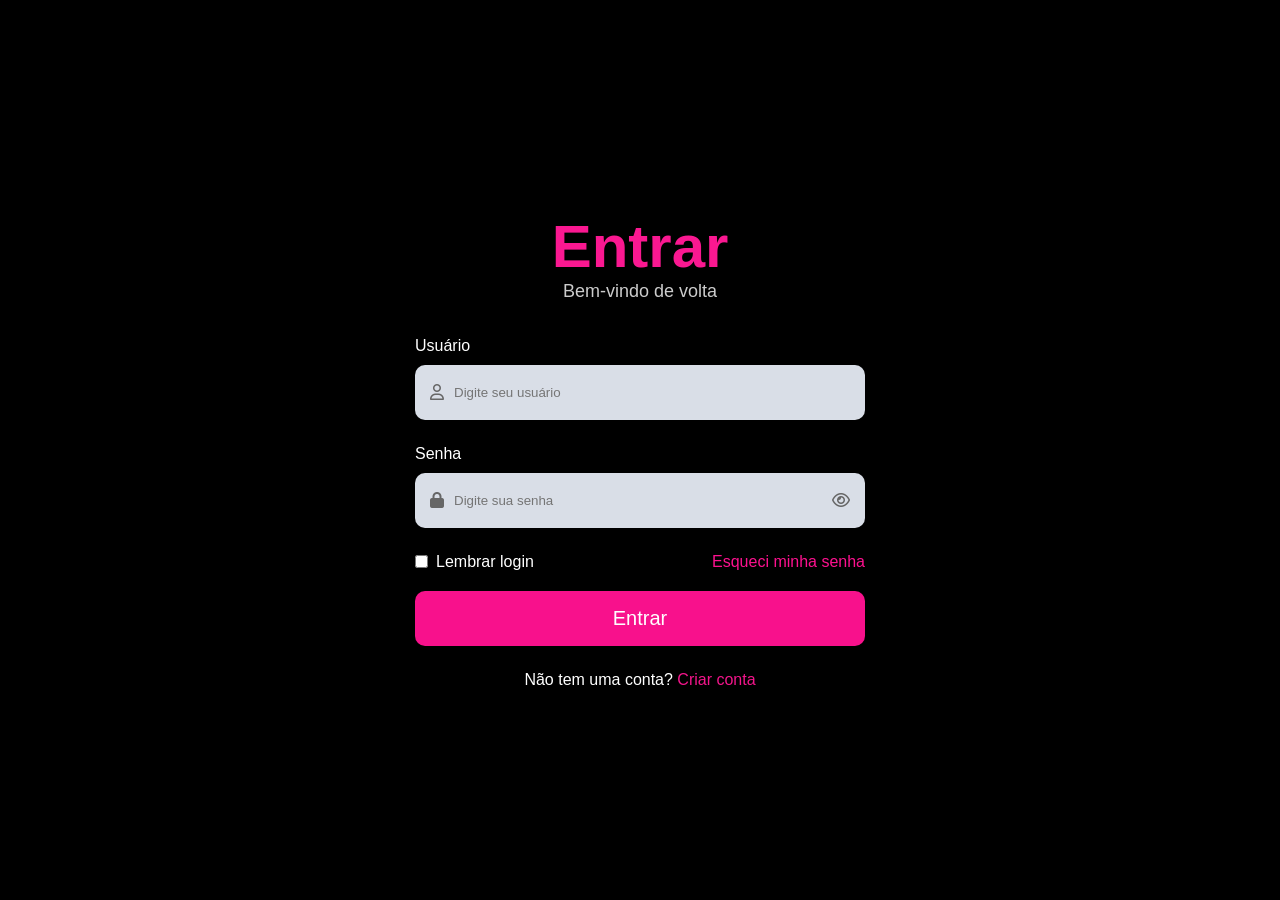
<file: index.html>
<!DOCTYPE html>
<html lang="pt-BR">
<head>
    <meta charset="UTF-8">
    <meta name="viewport" content="width=device-width, initial-scale=1.0">
    <title>Login</title>

    <link rel="stylesheet" href="style.css">

    <link rel="stylesheet"
    href="https://cdnjs.cloudflare.com/ajax/libs/font-awesome/6.5.1/css/all.min.css">
</head>

<body>

    <div class="container">

        <div class="caixa-login" id="tela-login">

            <div class="titulo">
                <h1>Entrar</h1>
                <p>Bem-vindo de volta</p>
            </div>

            <div class="grupo-input">
                <label>Usuário</label>

                <div class="caixa-input">
                    <i class="fa-regular fa-user"></i>

                    <input type="text" id="usuario-login" placeholder="Digite seu usuário">
                </div>
            </div>

            <div class="grupo-input">
                <label>Senha</label>

                <div class="caixa-input">
                    <i class="fa-solid fa-lock"></i>

                    <input type="password" id="senha-login" placeholder="Digite sua senha">

                    <i class="fa-regular fa-eye olho"
                    onclick="mostrarSenha('senha-login', this)"></i>
                </div>
            </div>

            <div class="opcoes">

                <label class="lembrar-login">
                    <input type="checkbox">
                    <span>Lembrar login</span>
                </label>

                <a href="#" class="esqueci">Esqueci minha senha</a>

            </div>

            <button onclick="entrar()">Entrar</button>

            <div class="cadastro">
                Não tem uma conta?
                <a href="#" onclick="abrirCadastro()">Criar conta</a>
            </div>

        </div>

        <div class="caixa-login esconder" id="tela-cadastro">

            <div class="titulo">
                <h1>Criar Conta</h1>
                <p>Crie seu acesso</p>
            </div>

            <div class="grupo-input">
                <label>Usuário</label>

                <div class="caixa-input">
                    <i class="fa-regular fa-user"></i>

                    <input type="text" id="usuario-cadastro" placeholder="Crie um usuário">
                </div>
            </div>

            <div class="grupo-input">
                <label>Senha</label>

                <div class="caixa-input">
                    <i class="fa-solid fa-lock"></i>

                    <input type="password" id="senha-cadastro" placeholder="Crie uma senha">

                    <i class="fa-regular fa-eye olho"
                    onclick="mostrarSenha('senha-cadastro', this)"></i>
                </div>
            </div>

            <button onclick="criarConta()">Criar Conta</button>

            <div class="cadastro">
                Já tem uma conta?
                <a href="#" onclick="abrirLogin()">Entrar</a>
            </div>

        </div>

    </div>

    <script src="script.js"></script>

</body>
</html>
</file>
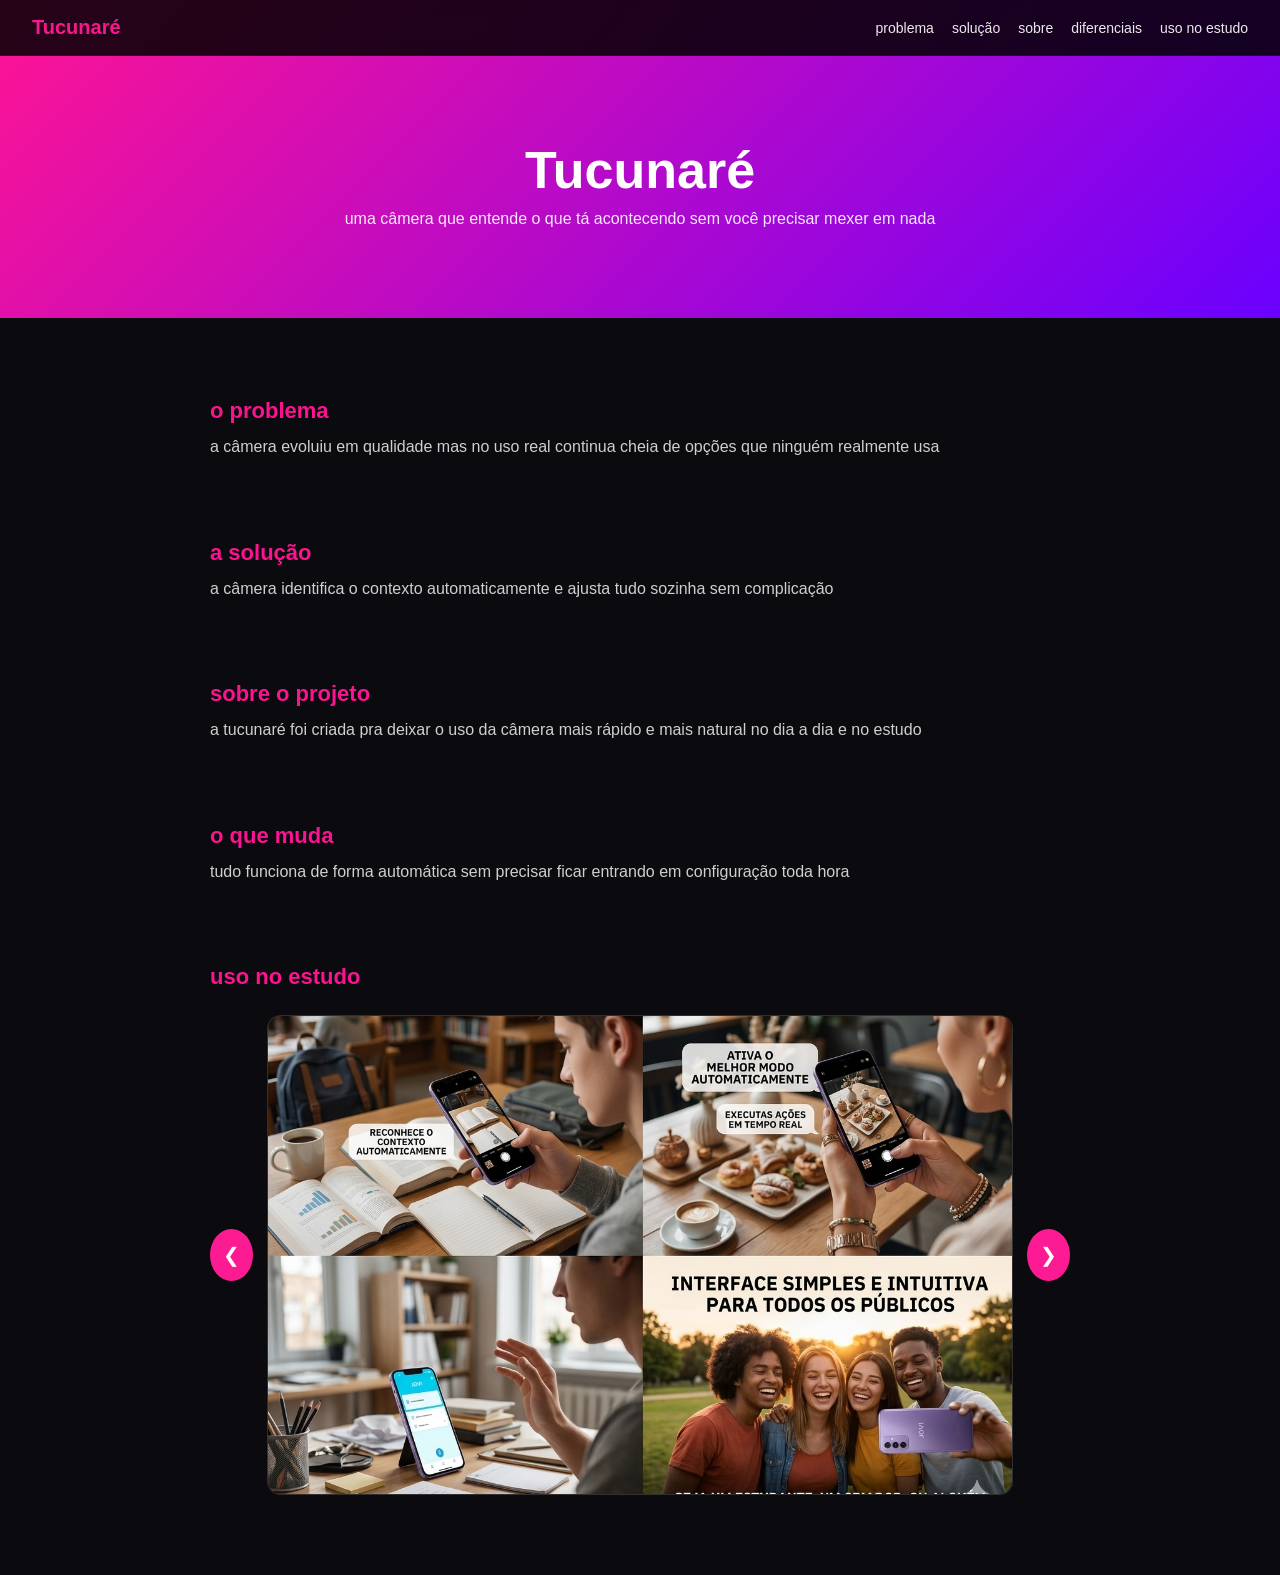
<file: site.html>
<!DOCTYPE html>
<html lang="pt-BR">
<head>
    <meta charset="UTF-8">
    <meta name="viewport" content="width=device-width, initial-scale=1.0">
    <title>Tucunaré</title>

    <link rel="stylesheet" href="site.css">
</head>

<body>

    <nav class="navbar">

        <h2 class="logo">Tucunaré</h2>

        <ul>
            <li><a href="#problema">problema</a></li>
            <li><a href="#solucao">solução</a></li>
            <li><a href="#sobre">sobre</a></li>
            <li><a href="#diferenciais">diferenciais</a></li>
            <li><a href="#galeria">uso no estudo</a></li>
        </ul>

    </nav>





    <header class="hero">
        <h1>Tucunaré</h1>
        <p>uma câmera que entende o que tá acontecendo sem você precisar mexer em nada</p>
    </header>





    <section class="bloco fade" id="problema">
        <h2>o problema</h2>
        <p>
            a câmera evoluiu em qualidade mas no uso real continua cheia de opções que ninguém realmente usa
        </p>
    </section>





    <section class="bloco fade" id="solucao">
        <h2>a solução</h2>
        <p>
            a câmera identifica o contexto automaticamente e ajusta tudo sozinha sem complicação
        </p>
    </section>





    <section class="bloco fade" id="sobre">
        <h2>sobre o projeto</h2>
        <p>
            a tucunaré foi criada pra deixar o uso da câmera mais rápido e mais natural no dia a dia e no estudo
        </p>
    </section>





    <section class="bloco fade" id="diferenciais">
        <h2>o que muda</h2>
        <p>
            tudo funciona de forma automática sem precisar ficar entrando em configuração toda hora
        </p>
    </section>





    <section class="bloco fade" id="galeria">

        <h2>uso no estudo</h2>

        <div class="carrossel">

            <button class="seta" onclick="voltarImagem()">❮</button>

            <div class="img-box">
                <img id="imgCarrossel">
            </div>

            <button class="seta" onclick="proximaImagem()">❯</button>

        </div>

    </section>





    <button id="topoBtn" onclick="voltarTopo()">⬆</button>





<script src="site.js"></script>

</body>
</html>
</file>
<file: style.css>
*{
    margin: 0;
    padding: 0;
    box-sizing: border-box;
    font-family: Arial;
}

body{
    background: black;
    height: 100vh;
    display: flex;
    justify-content: center;
    align-items: center;
    color: white;
}

.container{
    width: 100%;
    display: flex;
    justify-content: center;
}

.caixa-login{
    width: 450px;
}

.esconder{
    display: none;
}

.titulo{
    text-align: center;
    margin-bottom: 35px;
}

.titulo h1{
    color: #fa1891;
    font-size: 60px;
}

.titulo p{
    color: #ccc;
    font-size: 18px;
}

.grupo-input{
    margin-bottom: 25px;
}

.grupo-input label{
    display: block;
    margin-bottom: 10px;
}

.caixa-input{
    background: #d9dee7;
    height: 55px;
    display: flex;
    align-items: center;
    padding: 0 15px;
    border-radius: 10px;
}

.caixa-input input{
    flex: 1;
    border: none;
    outline: none;
    background: transparent;
    margin: 0 10px;
}

.caixa-input i{
    color: #666;
}

.olho{
    cursor: pointer;
}

.opcoes{
    display: flex;
    justify-content: space-between;
    margin-bottom: 20px;
}

.lembrar-login{
    display: flex;
    gap: 8px;
    align-items: center;
}

.esqueci{
    color: #fd118f;
    text-decoration: none;
}

button{
    width: 100%;
    height: 55px;
    background: #f8118c;
    border: none;
    color: white;
    font-size: 20px;
    border-radius: 10px;
    cursor: pointer;
}

button:hover{
    background: #da0279;
}

.cadastro{
    text-align: center;
    margin-top: 25px;
}

.cadastro a{
    color: #f3158b;
    text-decoration: none;
}
</file>
<file: site.css>
*{
    margin: 0;
    padding: 0;
    box-sizing: border-box;
    font-family: Arial, sans-serif;
}
html{
    scroll-behavior: smooth;
}
body{
    background: #0b0b0f;
    color: #ffffff;
}







.navbar{
    position: fixed;
    top: 0;
    left: 0;
    width: 100%;

    display: flex;
    justify-content: space-between;
    align-items: center;

    padding: 16px 32px;

    background: rgba(0,0,0,0.85);
    backdrop-filter: blur(10px);

    z-index: 1000;
    border-bottom: 1px solid rgba(255,255,255,0.05);
}

                                         
.logo{
    color: #f8178f;
    font-size: 20px;
    font-weight: bold;
}

.navbar ul{
    display: flex;
    list-style: none;
    gap: 18px;
}

.navbar a{
    color: #eaeaea;
    text-decoration: none;
    font-size: 14px;
    transition: 0.2s;
}

.navbar a:hover{
    color: #f11389;
}

    

         

           

.hero{
    padding: 140px 20px 90px;
    text-align: center;

    background: linear-gradient(135deg, #ff1493, #6a00ff);
}

.hero h1{
    font-size: 52px;
    margin-bottom: 10px;
}

.hero p{
    font-size: 16px;
    opacity: 0.9;
}
  

  
.bloco{
    max-width: 900px;
    margin: 80px auto;
    padding: 0 20px;

    scroll-margin-top: 100px;
}

.bloco h2{
    color: #fc138f;
    margin-bottom: 10px;
    font-size: 22px;
}

.bloco p{
    color: #cfcfcf;
    line-height: 1.6;
}


 





.carrossel{
    display: flex;
    align-items: center;
    justify-content: center;
    gap: 14px;

    margin-top: 25px;
}

.img-box{
    width: 900px;
    height: 480px;

    overflow: hidden;

    border-radius: 14px;
    border: 1px solid rgba(255, 255, 255, 0.116);

    background: #141414;
}

.img-box img{
    width: 100%;
    height: 100%;

    object-fit: cover;
    object-position: center;

    display: block;
    transition: 0.4s ease;
}






.seta{
    width: 52px;
    height: 52px;

    border-radius: 50%;
    border: none;

    background: #fd1b94;
    color: white;

    font-size: 20px;

    cursor: pointer;

    transition: 0.2s;
}

.seta:hover{
    transform: scale(1.05);
}



 


#topoBtn{
    position: fixed;
    bottom: 22px;
    right: 22px;

    width: 54px;
    height: 54px;

    border-radius: 50%;
    border: none;

    background: #ff108f;
    color: white;

    font-size: 20px;

    cursor: pointer;

    display: none;

    box-shadow: 0 4px 20px rgba(250, 19, 142, 0.171);
}

 
  
   




.fade{
    opacity: 0;
    transform: translateY(18px);
    transition: 0.7s ease;
}

.fade.show{
    opacity: 1;
    transform: translateY(0);
}
</file>
